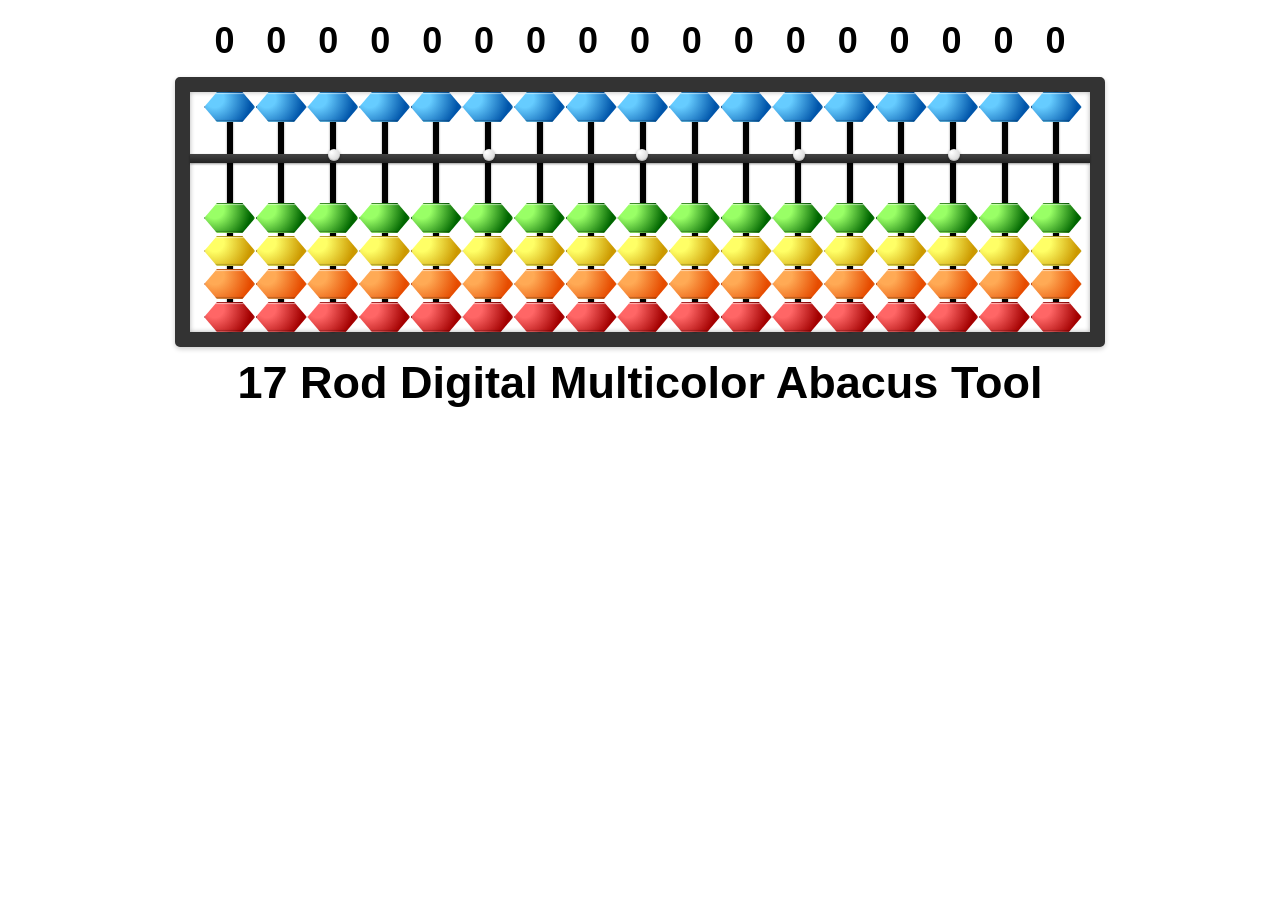
<file: Abacus/wwwroot/Static/index.html>
<head>
  <meta charset="UTF-8" />
  <meta name="viewport" content="width=device-width, initial-scale=1.0" />
  <title>17 Rod Digital Abacus Tool - Online Soroban Calculator</title>
  <style>
  
    * { box-sizing: border-box; }
    body {
      background: inherit;
      margin: 20px;
      font-family: Arial, sans-serif;
      display: flex;
      flex-direction: column;
      align-items: center;
      min-height: 90vh;
    }
    .readout {
      display: flex;
      justify-content: space-evenly;
      width: 610px;
      max-width: 100%;
      font-size: 24px;
      font-weight: bold;
      margin-bottom: 10px;
      margin-left: 5px;
      margin-right: 5px;
    }
    .frame {
      position: relative;
      display: block;
      width: 620px;
      max-width: 100%;
      height: 180px;
      border: 10px solid #333;
      border-radius: 5px;
      padding: 0 5px;
      background: white;
      margin-left: auto;
      margin-right: auto;
      box-shadow: inset 0 0 5px rgba(0,0,0,0.3), 0 2px 5px rgba(0,0,0,0.2);
    }
    .crossbar {
      position: absolute;
      top: 41px;
      left: 0;
      right: 0;
      height: 6px;
      background: linear-gradient(to bottom, #444, #222);
      z-index: 1;
      box-shadow: 0 1px 2px rgba(0,0,0,0.4);
    }
    .rods {
      display: flex;
      justify-content: space-evenly;
      align-items: stretch;
      height: 100%;
    }
    .rod {
      position: relative;
      width: 30px;
      height: 100%;
    }
    .rod-line {
      position: absolute;
      top: 0;
      bottom: 0;
      left: 50%;
      width: 4px;
      background: black;
      z-index: 0;
      border-radius: 2px;
      box-shadow: 0 0 2px rgba(0,0,0,0.5);
    }
    .bead {
      position: absolute;
      width: 34px;
      height: 20px;
      clip-path: polygon(25% 0%, 75% 0%, 100% 50%, 75% 100%, 25% 100%, 0% 50%);
      cursor: pointer;
      box-shadow: 0 1px 3px rgba(0,0,0,0.3), inset 0 1px 1px rgba(255,255,255,0.5), inset 0 -1px 1px rgba(0,0,0,0.2);
      z-index: 2;
      border: 1px solid rgba(0,0,0,0.2);
      background-image: linear-gradient(
        135deg,
        rgba(255,255,255,0.4) 10%,
        transparent 50%
      );
    }
    .upper {
      background: radial-gradient(circle at 20% 20%, #66CCFF 20%, #0055AA 80%);
    }
    .lower1 {
      background: radial-gradient(circle at 20% 20%, #99FF66 20%, #006600 80%);
    }
    .lower2 {
      background: radial-gradient(circle at 20% 20%, #FFFF66 20%, #CC9900 80%);
    }
    .lower3 {
      background: radial-gradient(circle at 20% 20%, #FFAA55 20%, #E64C00 80%);
    }
    .lower4 {
      background: radial-gradient(circle at 20% 20%, #FF6666 20%, #A30000 80%);
    }
    .pointer {
      position: absolute;
      width: 8px;
      height: 8px;
      background: radial-gradient(circle at 30% 30%, #FFF, #CCC);
      border-radius: 50%;
      top: 38px;
      z-index: 3;
      box-shadow: 0 1px 3px rgba(0,0,0,0.4), inset 0 -1px 1px rgba(0,0,0,0.2);
    }
    .title {
      text-align: center;
      font-size: 30px;
      font-weight: bold;
      margin-top: 10px;
      width: 620px;
      max-width: 100%;
      margin-left: auto;
      margin-right: auto;
    }
    .button-container {
      display: flex;
      justify-content: center;
      gap: 10px;
    }
    #orientationPrompt {
      display: none;
      position: fixed;
      top: 0;
      left: 0;
      width: 100%;
      height: 100%;
      background: rgba(0, 0, 0, 0.8);
      color: white;
      font-size: 20px;
      text-align: center;
      padding-top: 50%;
      z-index: 1000;
    }
    /* Tablet styles (768px–1023px) */
    @media screen and (min-width: 768px) and (max-width: 1023px) {
      .frame {
        width: 775px;
        height: 225px;
        border: 12.5px solid #333;
        padding: 0 6.25px;
      }
      .readout {
        width: 762.5px;
        font-size: 30px;
        margin-bottom: 12.5px;
        margin-left: 6.25px;
        margin-right: 6.25px;
      }
      .rod {
        width: 37.5px;
      }
      .rod-line {
        width: 5px;
      }
      .bead {
        width: 42.5px;
        height: 25px;
      }
      .crossbar {
        top: 51.25px;
        height: 7.5px;
      }
      .pointer {
        width: 10px;
        height: 10px;
        top: 47.5px;
      }
      .title {
        font-size: 37.5px;
        width: 775px;
      }
      .developer-section {
        width: 775px;
      }
      .developer-section h2 {
        font-size: 30px;
      }
      .developer-button {
        padding: 10px 20px;
        font-size: 20px;
        border: 2.5px solid #22c55e;
      }
      .refresh-logo {
        width: 125px;
        margin-bottom: 12.5px;
      }
    }
    /* Desktop/Laptop styles (≥ 1024px) */
    @media screen and (min-width: 1024px) {
      .frame {
        width: 930px;
        height: 270px;
        border: 15px solid #333;
        padding: 0 7.5px;
      }
      .readout {
        width: 915px;
        font-size: 36px;
        margin-bottom: 15px;
        margin-left: 7.5px;
        margin-right: 7.5px;
      }
      .rod {
        width: 45px;
      }
      .rod-line {
        width: 6px;
      }
      .bead {
        width: 51px;
        height: 30px;
      }
      .crossbar {
        top: 61.5px;
        height: 9px;
      }
      .pointer {
        width: 12px;
        height: 12px;
        top: 57px;
      }
      .title {
        font-size: 45px;
        width: 930px;
      }
      .refresh-logo {
        width: 150px;
        margin-bottom: 15px;
      }
    }
    /* Ensure readability on very small screens */
    @media screen and (max-width: 767px) {
      .readout { font-size: 20px; }
      .title { font-size: 24px; }
    }
    
  </style>
</head>
<body>
  <audio id="beadClickSound" src="click.mp3"></audio>
  <div id="orientationPrompt">Please rotate your device to landscape mode or tap here to try full-screen.</div>
  
  <main style="width: 100%; display: flex; flex-direction: column; align-items: center;">
    <div class="readout" aria-label="Abacus Value Display">
      <span class="digit">0</span><span class="digit">0</span><span class="digit">0</span>
      <span class="digit">0</span><span class="digit">0</span><span class="digit">0</span>
      <span class="digit">0</span><span class="digit">0</span><span class="digit">0</span>
      <span class="digit">0</span><span class="digit">0</span><span class="digit">0</span>
      <span class="digit">0</span><span class="digit">0</span><span class="digit">0</span>
      <span class="digit">0</span><span class="digit">0</span>
    </div>
    <div class="frame" aria-label="17 Rod Abacus Frame. Use click or tap to move beads.">
      <div class="crossbar"></div>
      <div class="pointer" style="left: 92.14px;"></div>
      <div class="pointer" style="left: 195.15px;"></div>
      <div class="pointer" style="left: 297.16px;"></div>
      <div class="pointer" style="left: 402.17px;"></div>
      <div class="pointer" style="left: 505.18px;"></div>
      <div class="rods">
        <div class="rod" data-index="0">
          <div class="rod-line"></div>
          <div class="bead upper" data-rod="0" data-type="upper" style="top: 21px;"></div>
          <div class="bead lower lower1" data-rod="0" data-index="1" style="top: 45px;"></div>
          <div class="bead lower lower2" data-rod="0" data-index="2" style="top: 67px;"></div>
          <div class="bead lower lower3" data-rod="0" data-index="3" style="top: 89px;"></div>
          <div class="bead lower lower4" data-rod="0" data-index="4" style="top: 111px;"></div>
        </div>
        <div class="rod" data-index="1">
          <div class="rod-line"></div>
          <div class="bead upper" data-rod="1" data-type="upper" style="top: 21px;"></div>
          <div class="bead lower lower1" data-rod="1" data-index="1" style="top: 45px;"></div>
          <div class="bead lower lower2" data-rod="1" data-index="2" style="top: 67px;"></div>
          <div class="bead lower lower3" data-rod="1" data-index="3" style="top: 89px;"></div>
          <div class="bead lower lower4" data-rod="1" data-index="4" style="top: 111px;"></div>
        </div>
        <div class="rod" data-index="2">
          <div class="rod-line"></div>
          <div class="bead upper" data-rod="2" data-type="upper" style="top: 21px;"></div>
          <div class="bead lower lower1" data-rod="2" data-index="1" style="top: 45px;"></div>
          <div class="bead lower lower2" data-rod="2" data-index="2" style="top: 67px;"></div>
          <div class="bead lower lower3" data-rod="2" data-index="3" style="top: 89px;"></div>
          <div class="bead lower lower4" data-rod="2" data-index="4" style="top: 111px;"></div>
        </div>
        <div class="rod" data-index="3">
          <div class="rod-line"></div>
          <div class="bead upper" data-rod="3" data-type="upper" style="top: 21px;"></div>
          <div class="bead lower lower1" data-rod="3" data-index="1" style="top: 45px;"></div>
          <div class="bead lower lower2" data-rod="3" data-index="2" style="top: 67px;"></div>
          <div class="bead lower lower3" data-rod="3" data-index="3" style="top: 89px;"></div>
          <div class="bead lower lower4" data-rod="3" data-index="4" style="top: 111px;"></div>
        </div>
        <div class="rod" data-index="4">
          <div class="rod-line"></div>
          <div class="bead upper" data-rod="4" data-type="upper" style="top: 21px;"></div>
          <div class="bead lower lower1" data-rod="4" data-index="1" style="top: 45px;"></div>
          <div class="bead lower lower2" data-rod="4" data-index="2" style="top: 67px;"></div>
          <div class="bead lower lower3" data-rod="4" data-index="3" style="top: 89px;"></div>
          <div class="bead lower lower4" data-rod="4" data-index="4" style="top: 111px;"></div>
        </div>
        <div class="rod" data-index="5">
          <div class="rod-line"></div>
          <div class="bead upper" data-rod="5" data-type="upper" style="top: 21px;"></div>
          <div class="bead lower lower1" data-rod="5" data-index="1" style="top: 45px;"></div>
          <div class="bead lower lower2" data-rod="5" data-index="2" style="top: 67px;"></div>
          <div class="bead lower lower3" data-rod="5" data-index="3" style="top: 89px;"></div>
          <div class="bead lower lower4" data-rod="5" data-index="4" style="top: 111px;"></div>
        </div>
        <div class="rod" data-index="6">
          <div class="rod-line"></div>
          <div class="bead upper" data-rod="6" data-type="upper" style="top: 21px;"></div>
          <div class="bead lower lower1" data-rod="6" data-index="1" style="top: 45px;"></div>
          <div class="bead lower lower2" data-rod="6" data-index="2" style="top: 67px;"></div>
          <div class="bead lower lower3" data-rod="6" data-index="3" style="top: 89px;"></div>
          <div class="bead lower lower4" data-rod="6" data-index="4" style="top: 111px;"></div>
        </div>
        <div class="rod" data-index="7">
          <div class="rod-line"></div>
          <div class="bead upper" data-rod="7" data-type="upper" style="top: 21px;"></div>
          <div class="bead lower lower1" data-rod="7" data-index="1" style="top: 45px;"></div>
          <div class="bead lower lower2" data-rod="7" data-index="2" style="top: 67px;"></div>
          <div class="bead lower lower3" data-rod="7" data-index="3" style="top: 89px;"></div>
          <div class="bead lower lower4" data-rod="7" data-index="4" style="top: 111px;"></div>
        </div>
        <div class="rod" data-index="8">
          <div class="rod-line"></div>
          <div class="bead upper" data-rod="8" data-type="upper" style="top: 21px;"></div>
          <div class="bead lower lower1" data-rod="8" data-index="1" style="top: 45px;"></div>
          <div class="bead lower lower2" data-rod="8" data-index="2" style="top: 67px;"></div>
          <div class="bead lower lower3" data-rod="8" data-index="3" style="top: 89px;"></div>
          <div class="bead lower lower4" data-rod="8" data-index="4" style="top: 111px;"></div>
        </div>
        <div class="rod" data-index="9">
          <div class="rod-line"></div>
          <div class="bead upper" data-rod="9" data-type="upper" style="top: 21px;"></div>
          <div class="bead lower lower1" data-rod="9" data-index="1" style="top: 45px;"></div>
          <div class="bead lower lower2" data-rod="9" data-index="2" style="top: 67px;"></div>
          <div class="bead lower lower3" data-rod="9" data-index="3" style="top: 89px;"></div>
          <div class="bead lower lower4" data-rod="9" data-index="4" style="top: 111px;"></div>
        </div>
        <div class="rod" data-index="10">
          <div class="rod-line"></div>
          <div class="bead upper" data-rod="10" data-type="upper" style="top: 21px;"></div>
          <div class="bead lower lower1" data-rod="10" data-index="1" style="top: 45px;"></div>
          <div class="bead lower lower2" data-rod="10" data-index="2" style="top: 67px;"></div>
          <div class="bead lower lower3" data-rod="10" data-index="3" style="top: 89px;"></div>
          <div class="bead lower lower4" data-rod="10" data-index="4" style="top: 111px;"></div>
        </div>
        <div class="rod" data-index="11">
          <div class="rod-line"></div>
          <div class="bead upper" data-rod="11" data-type="upper" style="top: 21px;"></div>
          <div class="bead lower lower1" data-rod="11" data-index="1" style="top: 45px;"></div>
          <div class="bead lower lower2" data-rod="11" data-index="2" style="top: 67px;"></div>
          <div class="bead lower lower3" data-rod="11" data-index="3" style="top: 89px;"></div>
          <div class="bead lower lower4" data-rod="11" data-index="4" style="top: 111px;"></div>
        </div>
        <div class="rod" data-index="12">
          <div class="rod-line"></div>
          <div class="bead upper" data-rod="12" data-type="upper" style="top: 21px;"></div>
          <div class="bead lower lower1" data-rod="12" data-index="1" style="top: 45px;"></div>
          <div class="bead lower lower2" data-rod="12" data-index="2" style="top: 67px;"></div>
          <div class="bead lower lower3" data-rod="12" data-index="3" style="top: 89px;"></div>
          <div class="bead lower lower4" data-rod="12" data-index="4" style="top: 111px;"></div>
        </div>
        <div class="rod" data-index="13">
          <div class="rod-line"></div>
          <div class="bead upper" data-rod="13" data-type="upper" style="top: 21px;"></div>
          <div class="bead lower lower1" data-rod="13" data-index="1" style="top: 45px;"></div>
          <div class="bead lower lower2" data-rod="13" data-index="2" style="top: 67px;"></div>
          <div class="bead lower lower3" data-rod="13" data-index="3" style="top: 89px;"></div>
          <div class="bead lower lower4" data-rod="13" data-index="4" style="top: 111px;"></div>
        </div>
        <div class="rod" data-index="14">
          <div class="rod-line"></div>
          <div class="bead upper" data-rod="14" data-type="upper" style="top: 21px;"></div>
          <div class="bead lower lower1" data-rod="14" data-index="1" style="top: 45px;"></div>
          <div class="bead lower lower2" data-rod="14" data-index="2" style="top: 67px;"></div>
          <div class="bead lower lower3" data-rod="14" data-index="3" style="top: 89px;"></div>
          <div class="bead lower lower4" data-rod="14" data-index="4" style="top: 111px;"></div>
        </div>
        <div class="rod" data-index="15">
          <div class="rod-line"></div>
          <div class="bead upper" data-rod="15" data-type="upper" style="top: 21px;"></div>
          <div class="bead lower lower1" data-rod="15" data-index="1" style="top: 45px;"></div>
          <div class="bead lower lower2" data-rod="15" data-index="2" style="top: 67px;"></div>
          <div class="bead lower lower3" data-rod="15" data-index="3" style="top: 89px;"></div>
          <div class="bead lower lower4" data-rod="15" data-index="4" style="top: 111px;"></div>
        </div>
        <div class="rod" data-index="16">
          <div class="rod-line"></div>
          <div class="bead upper" data-rod="16" data-type="upper" style="top: 21px;"></div>
          <div class="bead lower lower1" data-rod="16" data-index="1" style="top: 45px;"></div>
          <div class="bead lower lower2" data-rod="16" data-index="2" style="top: 67px;"></div>
          <div class="bead lower lower3" data-rod="16" data-index="3" style="top: 89px;"></div>
          <div class="bead lower lower4" data-rod="16" data-index="4" style="top: 111px;"></div>
        </div>
      </div>
    </div>
    <h1 class="title">17 Rod Digital Multicolor Abacus Tool</h1>
  </main>

  
  <script>
    // Function to detect if the device is mobile or tablet
    function isMobileOrTablet() {
      const userAgent = navigator.userAgent.toLowerCase();
      return /mobile|tablet|ipad|iphone|android|webos|blackberry|iemobile|opera mini/i.test(userAgent);
    }

    // Function to request full-screen mode
    function requestFullScreen() {
      const element = document.documentElement;
      if (element.requestFullscreen) {
        element.requestFullscreen();
      } else if (element.mozRequestFullScreen) {
        element.mozRequestFullScreen();
      } else if (element.webkitRequestFullscreen) {
        element.webkitRequestFullscreen();
      } else if (element.msRequestFullscreen) {
        element.msRequestFullscreen();
      }
    }

    // Function to lock orientation to landscape
    function lockOrientation() {
      if (screen.orientation && screen.orientation.lock) {
        screen.orientation.lock('landscape').then(() => {
          document.getElementById('orientationPrompt').style.display = 'none';
        }).catch(err => {
          console.log('Orientation lock failed:', err);
          document.getElementById('orientationPrompt').style.display = 'block';
        });
      } else {
        document.getElementById('orientationPrompt').style.display = 'block';
      }
    }

    // Handle click on orientation prompt to try full-screen
    document.getElementById('orientationPrompt').addEventListener('click', () => {
      requestFullScreen();
      lockOrientation();
    });

    // Check if device is mobile or tablet and attempt to lock orientation
    if (isMobileOrTablet()) {
      window.addEventListener('load', () => {
        requestFullScreen();
        lockOrientation();
      });
    }

    // Abacus script
    (function() {
      const rodsState = Array.from({length: 17}, () => ({ upper: false, lowerCount: 0 }));
      const readoutDigits = document.querySelectorAll('.digit');
      const clickSound = document.getElementById('beadClickSound');
      clickSound.volume = 1.0;

      // Function to get current dimensions based on frame width
      function getDimensions() {
        const frame = document.querySelector('.frame');
        const frameWidth = frame.offsetWidth;
        const baseWidth = 620; // Mobile base width
        const scale = frameWidth / baseWidth;

        return {
          frameWidth: frameWidth,
          frameHeight: 180 * scale,
          borderWidth: 10 * scale,
          padding: 5 * scale,
          beadHeight: 20 * scale,
          gap: 2 * scale,
          crossY: 41 * scale,
          crossbarHeight: 6 * scale,
          pointerSize: 8 * scale,
          pointerTop: 38 * scale,
          rodWidth: 30 * scale,
          rodLineWidth: 4 * scale,
          beadWidth: 34 * scale
        };
      }

      // Function to update pointer positions
      function updatePointerPositions() {
        const { frameWidth, pointerSize, pointerTop } = getDimensions();
        const pointers = document.querySelectorAll('.pointer');
        const basePositions = [92.14, 195.15, 297.16, 402.17, 505.18]; // Mobile positions
        const scale = frameWidth / 620;
        const scaledPositions = basePositions.map(pos => pos * scale);
        pointers.forEach((pointer, index) => {
          pointer.style.left = scaledPositions[index] + 'px';
          pointer.style.width = pointerSize + 'px';
          pointer.style.height = pointerSize + 'px';
          pointer.style.top = pointerTop + 'px';
        });
      }

      // Function to update rod positions
      function updateRodPositions(rodIndex) {
        const { beadHeight, gap, crossY, crossbarHeight } = getDimensions();
        const crossbarBottom = crossY + crossbarHeight;
        const spacing = beadHeight + gap;
        const state = rodsState[rodIndex];
        const rodElem = document.querySelector('.rod[data-index="' + rodIndex + '"]');
        const upperBead = rodElem.querySelector('.bead.upper');
        const lowerBeads = rodElem.querySelectorAll('.bead.lower');

        if (state.upper) {
          upperBead.style.top = (crossY - beadHeight) + 'px';
        } else {
          upperBead.style.top = '0px';
        }

        lowerBeads.forEach(lb => {
          const idx = parseInt(lb.getAttribute('data-index'));
          if (idx <= state.lowerCount) {
            lb.style.top = (crossbarBottom + (idx - 1) * spacing) + 'px';
          } else {
            const m = 4 - state.lowerCount;
            const clusterPos = (4 - idx) + 1;
            lb.style.top = (rodElem.clientHeight - beadHeight - (clusterPos - 1) * spacing) + 'px';
          }
        });

        const rodValue = (state.upper ? 5 : 0) + state.lowerCount;
        readoutDigits[rodIndex].textContent = rodValue;
      }

      // Function to update layout on resize
      function updateLayout() {
        const { frameHeight, borderWidth, padding, rodWidth, rodLineWidth, beadWidth, beadHeight, crossY, crossbarHeight } = getDimensions();
        const frame = document.querySelector('.frame');
        const crossbar = document.querySelector('.crossbar');

        frame.style.height = frameHeight + 'px';
        frame.style.borderWidth = borderWidth + 'px';
        frame.style.padding = `0 ${padding}px`;
        crossbar.style.top = crossY + 'px';
        crossbar.style.height = crossbarHeight + 'px';

        document.querySelectorAll('.rod').forEach(rod => {
          rod.style.width = rodWidth + 'px';
        });
        document.querySelectorAll('.rod-line').forEach(line => {
          line.style.width = rodLineWidth + 'px';
        });
        document.querySelectorAll('.bead').forEach(bead => {
          bead.style.width = beadWidth + 'px';
          bead.style.height = beadHeight + 'px';
        });

        updatePointerPositions();
        for (let i = 0; i < rodsState.length; i++) {
          updateRodPositions(i);
        }
      }

      // Initial setup
      updateLayout();

      // Update on resize or orientation change
      window.addEventListener('resize', updateLayout);
      if (screen.orientation) {
        screen.orientation.addEventListener('change', updateLayout);
      }

      // Bead click handlers
      document.querySelectorAll('.bead').forEach(bead => {
        bead.addEventListener('click', () => {
          clickSound.currentTime = 0;
          clickSound.play().catch(error => {
            console.log('Audio playback failed. Ensure click.mp3 is in the same directory or replace with a valid audio file URL:', error);
          });

          const rodIndex = parseInt(bead.getAttribute('data-rod'));
          if (bead.classList.contains('upper')) {
            rodsState[rodIndex].upper = !rodsState[rodIndex].upper;
          } else {
            const idx = parseInt(bead.getAttribute('data-index'));
            const currentUpCount = rodsState[rodIndex].lowerCount;
            if (idx > currentUpCount) {
              rodsState[rodIndex].lowerCount = idx;
            } else {
              rodsState[rodIndex].lowerCount = idx - 1;
            }
          }
          updateRodPositions(rodIndex);
        });
      });
    })();
  </script>
</body>
</html>
</file>
